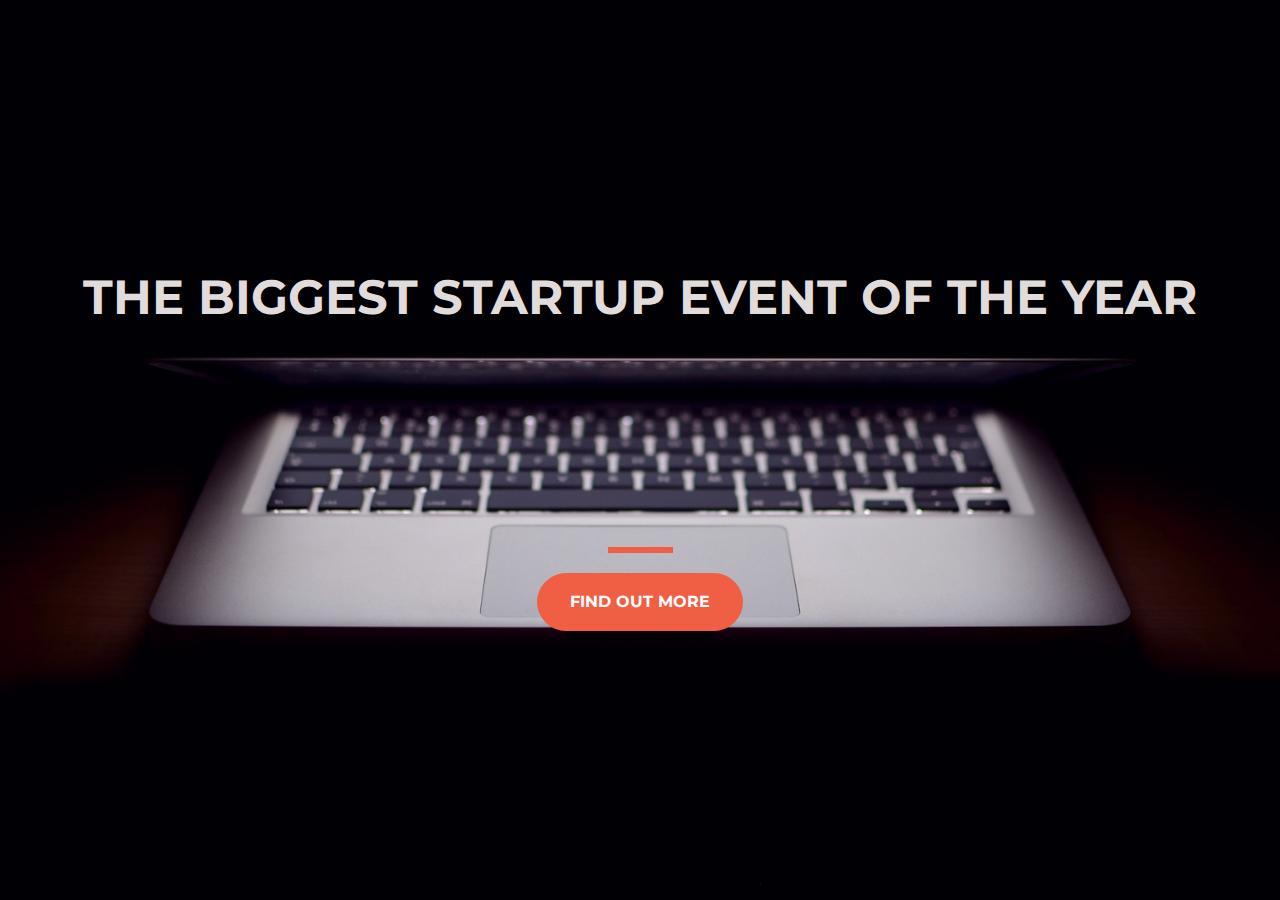
<file: index.html>
<!DOCTYPE html>
<html>
  <head>
    <title>Startup</title>

    <meta charset="utf-8">
    <meta name="viewport" content="width=device-width, initial-scale=1, shrink-to-fit=no">
    <!-- Google Fonts -->
    <link href="https://fonts.googleapis.com/css?family=Montserrat" rel="stylesheet">

    <link href="https://cdn.jsdelivr.net/npm/bootstrap@5.3.3/dist/css/bootstrap.min.css" rel="stylesheet" integrity="sha384-QWTKZyjpPEjISv5WaRU9OFeRpok6YctnYmDr5pNlyT2bRjXh0JMhjY6hW+ALEwIH" crossorigin="anonymous">  

    <link href="style.css" rel="stylesheet">
  </head>
  <body>
    <div class="container d-flex align-items-center h-100">
      <div class="row">
        <header class="text-center col-12">
          <h1 class="text-uppercase"><strong>The biggest startup event of the year</strong></h1>
        </header>
        <div class="buffer col-12"></div>
        <section class="text-center col-12">
          <hr>
          <a href="landing page.html">
            <button class="btn btn-primary btn-xl">Find out more</button>
          </a>
        </section>
      </div>
    </div>
  </body>
</html>
</file>
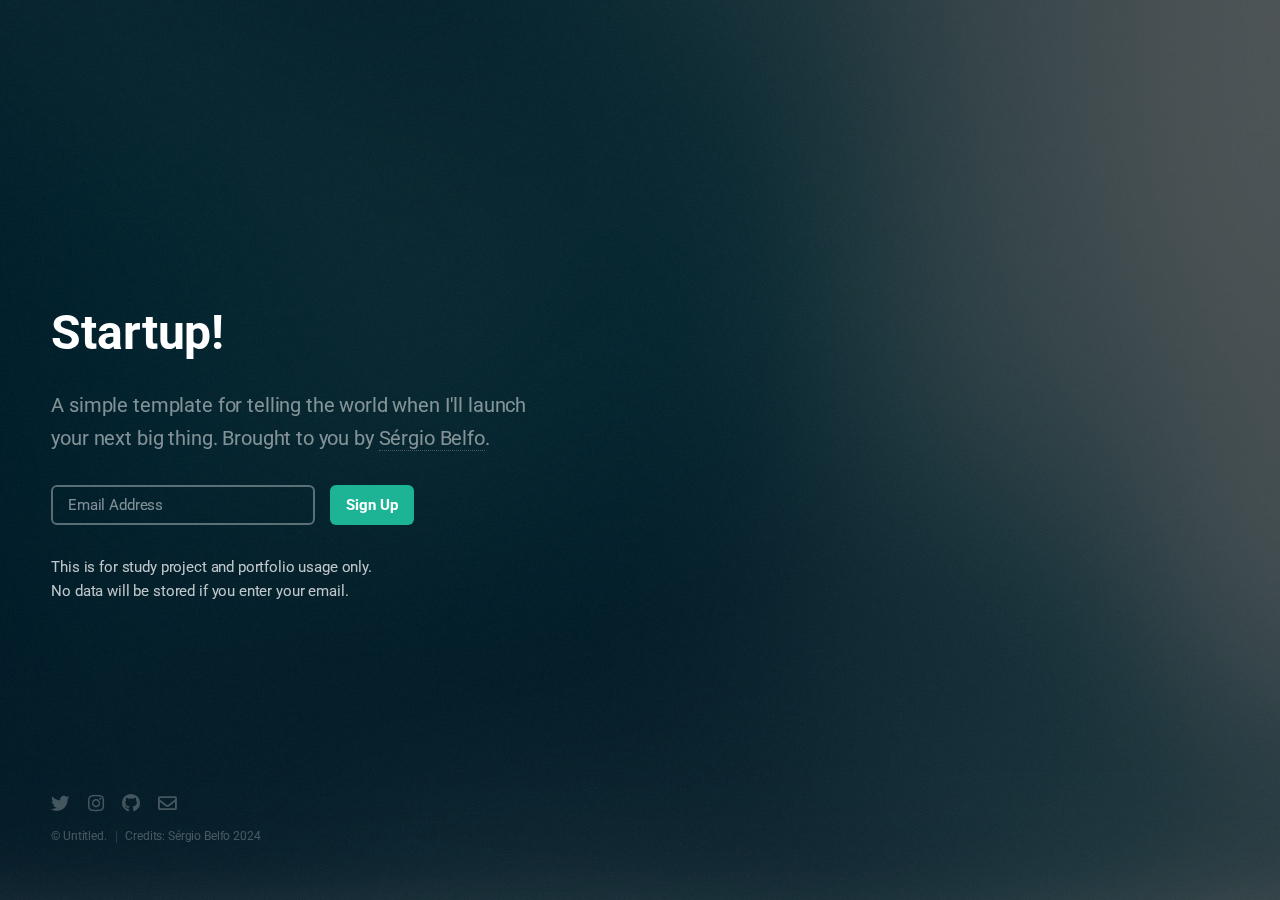
<file: landing page.html>
<!DOCTYPE HTML>
<html>
	<head>
		<title>The Startup Project</title>
		<meta charset="utf-8" />
		<meta name="viewport" content="width=device-width, initial-scale=1, user-scalable=no" />
		<link rel="stylesheet" href="assets/css/main.css" />
	</head>
	<body class="is-preload">

		<!-- Header -->
			<header id="header">
				<h1>Startup!</h1>
				<p>A simple template for telling the world when I'll launch<br />
				your next big thing. Brought to you by <a href="https://github.com/SergioBelfo">Sérgio Belfo</a>.</p>
			</header>

		<!-- Signup Form -->
			<form id="signup-form" method="post" action="#">
				<input type="email" name="email" id="email" placeholder="Email Address" />
				<input type="submit" value="Sign Up" />
			</form>
				<p>This is for study project and portfolio usage only. <br>
				No data will be stored if you enter your email.</p>


		<!-- Footer -->
			<footer id="footer">
				<ul class="icons">
					<li><a href="#" class="icon brands fa-twitter"><span class="label">Twitter</span></a></li>
					<li><a href="#" class="icon brands fa-instagram"><span class="label">Instagram</span></a></li>
					<li><a href="https://github.com/SergioBelfo" class="icon brands fa-github"><span class="label">GitHub</span></a></li>
					<li><a href="#" class="icon fa-envelope"><span class="label">Email</span></a></li>
				</ul>
				<ul class="copyright">
					<li>&copy; Untitled.</li><li>Credits: Sérgio Belfo 2024</li>
				</ul>
			</footer>

		<!-- Scripts -->
			<script src="assets/js/main.js"></script>

	</body>
</html>
</file>
<file: style.css>
body,
html {
  width: 100%;
  height: 100%;
  font-family: 'Montserrat', sans-serif;
  background: url(header.jpg) no-repeat center center fixed;
  background-size: cover;
}

h1 {
  font-size: 3rem;
  color: #e2dbdb;
}

hr {
    margin: 20px auto;
    color: #F05F44;
    border: 3px solid #F05F44;
    max-width: 65px;
    opacity: 1;  
}

.buffer {
  height: 12rem;
}

.btn {
  font-weight: 700;
  border-radius: 300px;
  text-transform: uppercase;
}

.btn-primary {
  background-color: #F05F44;
  border-color: #F05F44;
}

.btn-primary:hover {
  background-color: #ee4b08;
  border-color: #ee4b08;
  border-width: 4px;
}

.btn-xl {
  padding: 1rem 2rem;
}
</file>
<file: assets/css/main.css>
@import url(fontawesome-all.min.css);
@import url("https://fonts.googleapis.com/css?family=Roboto:400,700");

html, body, div, span, applet, object,
iframe, h1, h2, h3, h4, h5, h6, p, blockquote,
pre, a, abbr, acronym, address, big, cite,
code, del, dfn, em, img, ins, kbd, q, s, samp,
small, strike, strong, sub, sup, tt, var, b,
u, i, center, dl, dt, dd, ol, ul, li, fieldset,
form, label, legend, table, caption, tbody,
tfoot, thead, tr, th, td, article, aside,
canvas, details, embed, figure, figcaption,
footer, header, hgroup, menu, nav, output, ruby,
section, summary, time, mark, audio, video {
  margin: 0;
  padding: 0;
  border: 0;
  font-size: 100%;
  font: inherit;
  vertical-align: baseline; }

article, aside, details, figcaption, figure,
footer, header, hgroup, menu, nav, section {
  display: block; }

body {
  line-height: 1; }

ol, ul {
  list-style: none; }

blockquote, q {
  quotes: none; }
  blockquote:before, blockquote:after, q:before, q:after {
    content: '';
    content: none; }

table {
  border-collapse: collapse;
  border-spacing: 0; }

body {
  -webkit-text-size-adjust: none; }

mark {
  background-color: transparent;
  color: inherit; }

input::-moz-focus-inner {
  border: 0;
  padding: 0; }

input, select, textarea {
  -moz-appearance: none;
  -webkit-appearance: none;
  -ms-appearance: none;
  appearance: none; }

/* Basic */
@-ms-viewport {
  width: device-width; }

body {
  -ms-overflow-style: scrollbar; }

@media screen and (max-width: 480px) {
  html, body {
    min-width: 320px; } }

html {
  box-sizing: border-box; }

*, *:before, *:after {
  box-sizing: inherit; }

html, body {
  height: 100%;
  overflow-x: hidden;
  width: 100%; }
  @media screen and (max-height: 640px) {
    html, body {
      height: auto;
      min-height: 100%; } }

body {
  display: -moz-flex;
  display: -webkit-flex;
  display: -ms-flex;
  display: flex;
  -moz-flex-direction: column;
  -webkit-flex-direction: column;
  -ms-flex-direction: column;
  flex-direction: column;
  -moz-justify-content: center;
  -webkit-justify-content: center;
  -ms-justify-content: center;
  justify-content: center;
  background-color: #000;
  padding: 6em 4em 4em 4em; }
  body.is-preload *, body.is-preload *:before, body.is-preload *:after {
    -moz-animation: none !important;
    -webkit-animation: none !important;
    -ms-animation: none !important;
    animation: none !important;
    -moz-transition: none !important;
    -webkit-transition: none !important;
    -ms-transition: none !important;
    transition: none !important; }
  body > * {
    position: relative;
    z-index: 2; }
  @media screen and (max-width: 1680px) {
    body {
      padding: 6em 3.5em 3.5em 3.5em; } }
  @media screen and (max-width: 736px) {
    body {
      padding: 5em 2em 2em 2em; } }
  @media screen and (max-width: 360px) {
    body {
      padding: 5em 1.25em 1.25em 1.25em; } }

/* BG */
#bg {
  -moz-transition: opacity 2s ease-in-out;
  -webkit-transition: opacity 2s ease-in-out;
  -ms-transition: opacity 2s ease-in-out;
  transition: opacity 2s ease-in-out;
  height: 100%;
  left: 0;
  opacity: 0.375;
  position: fixed;
  top: 0;
  width: 100%;
  z-index: 1; }
  #bg div {
    -moz-transition: opacity 3s ease;
    -webkit-transition: opacity 3s ease;
    -ms-transition: opacity 3s ease;
    transition: opacity 3s ease;
    background-size: cover;
    height: 100%;
    left: 0;
    opacity: 0;
    position: absolute;
    top: 0;
    visibility: hidden;
    width: 150%; }
    #bg div.visible {
      -moz-animation: bg 45s linear infinite;
      -webkit-animation: bg 45s linear infinite;
      -ms-animation: bg 45s linear infinite;
      animation: bg 45s linear infinite;
      opacity: 1;
      visibility: visible;
      z-index: 1; }
      #bg div.visible.top {
        z-index: 2; }
      @media screen and (max-width: 1280px) {
        #bg div.visible {
          -moz-animation: bg 29.25s linear infinite;
          -webkit-animation: bg 29.25s linear infinite;
          -ms-animation: bg 29.25s linear infinite;
          animation: bg 29.25s linear infinite; } }
      @media screen and (max-width: 736px) {
        #bg div.visible {
          -moz-animation: bg 18s linear infinite;
          -webkit-animation: bg 18s linear infinite;
          -ms-animation: bg 18s linear infinite;
          animation: bg 18s linear infinite; } }
    #bg div:only-child {
      -moz-animation-direction: alternate !important;
      -webkit-animation-direction: alternate !important;
      -ms-animation-direction: alternate !important;
      animation-direction: alternate !important; }
  body.is-preload #bg {
    opacity: 0; }

@-moz-keyframes bg {
  0% {
    -moz-transform: translateX(0);
    -webkit-transform: translateX(0);
    -ms-transform: translateX(0);
    transform: translateX(0); }
  100% {
    -moz-transform: translateX(-25%);
    -webkit-transform: translateX(-25%);
    -ms-transform: translateX(-25%);
    transform: translateX(-25%); } }

@-webkit-keyframes bg {
  0% {
    -moz-transform: translateX(0);
    -webkit-transform: translateX(0);
    -ms-transform: translateX(0);
    transform: translateX(0); }
  100% {
    -moz-transform: translateX(-25%);
    -webkit-transform: translateX(-25%);
    -ms-transform: translateX(-25%);
    transform: translateX(-25%); } }

@-ms-keyframes bg {
  0% {
    -moz-transform: translateX(0);
    -webkit-transform: translateX(0);
    -ms-transform: translateX(0);
    transform: translateX(0); }
  100% {
    -moz-transform: translateX(-25%);
    -webkit-transform: translateX(-25%);
    -ms-transform: translateX(-25%);
    transform: translateX(-25%); } }

@keyframes bg {
  0% {
    -moz-transform: translateX(0);
    -webkit-transform: translateX(0);
    -ms-transform: translateX(0);
    transform: translateX(0); }
  100% {
    -moz-transform: translateX(-25%);
    -webkit-transform: translateX(-25%);
    -ms-transform: translateX(-25%);
    transform: translateX(-25%); } }

/* Type */
body, input, select, textarea {
  color: rgba(255, 255, 255, 0.75);
  font-family: "Roboto", sans-serif;
  font-size: 16pt;
  font-weight: 400;
  letter-spacing: -0.01em;
  line-height: 1.65em; }
  @media screen and (max-width: 1680px) {
    body, input, select, textarea {
      font-size: 12pt; } }
  @media screen and (max-width: 1280px) {
    body, input, select, textarea {
      font-size: 11pt; } }
  @media screen and (max-width: 980px) {
    body, input, select, textarea {
      font-size: 12pt; } }
  @media screen and (max-width: 736px) {
    body, input, select, textarea {
      font-size: 12pt; } }
  @media screen and (max-width: 480px) {
    body, input, select, textarea {
      font-size: 12pt; } }

a {
  -moz-transition: border-bottom-color 0.2s ease, color 0.2s ease;
  -webkit-transition: border-bottom-color 0.2s ease, color 0.2s ease;
  -ms-transition: border-bottom-color 0.2s ease, color 0.2s ease;
  transition: border-bottom-color 0.2s ease, color 0.2s ease;
  border-bottom: dotted 1px rgba(255, 255, 255, 0.25);
  color: #1cb495;
  text-decoration: none; }
  a:hover {
    border-bottom-color: transparent;
    color: #1cb495 !important;
    text-decoration: none; }

strong, b {
  color: #fff;
  font-weight: 700; }

em, i {
  font-style: italic; }

p {
  margin: 0 0 2em 0; }

h1, h2, h3, h4, h5, h6 {
  color: #fff;
  font-weight: 700;
  line-height: 1em;
  margin: 0 0 1em 0; }
  h1 a, h2 a, h3 a, h4 a, h5 a, h6 a {
    color: inherit;
    text-decoration: none; }

h1 {
  font-size: 2.5em;
  line-height: 1.25em; }

h2 {
  font-size: 1.75em;
  line-height: 1.5em; }

h3 {
  font-size: 1.35em;
  line-height: 1.5em; }

h4 {
  font-size: 1.1em;
  line-height: 1.5em; }

h5 {
  font-size: 0.9em;
  line-height: 1.5em; }

h6 {
  font-size: 0.7em;
  line-height: 1.5em; }

sub {
  font-size: 0.8em;
  position: relative;
  top: 0.5em; }

sup {
  font-size: 0.8em;
  position: relative;
  top: -0.5em; }

blockquote {
  border-left: solid 8px rgba(255, 255, 255, 0.35);
  font-style: italic;
  margin: 0 0 2em 0;
  padding: 0.5em 0 0.5em 2em; }

code {
  background: rgba(255, 255, 255, 0.125);
  border-radius: 6px;
  border: solid 2px rgba(255, 255, 255, 0.35);
  font-family: "Courier New", monospace;
  font-size: 0.9em;
  margin: 0 0.25em;
  padding: 0.25em 0.65em; }

pre {
  -webkit-overflow-scrolling: touch;
  font-family: "Courier New", monospace;
  font-size: 0.9em;
  margin: 0 0 2em 0; }
  pre code {
    display: block;
    line-height: 1.75em;
    padding: 1em 1.5em;
    overflow-x: auto; }

hr {
  border: 0;
  border-bottom: solid 2px rgba(255, 255, 255, 0.35);
  margin: 2em 0; }
  hr.major {
    margin: 3em 0; }

/* Section/Article */
section.special, article.special {
  text-align: center; }

header p {
  color: rgba(255, 255, 255, 0.5);
  position: relative;
  margin: 0 0 1.5em 0; }

header h2 + p {
  font-size: 1.25em;
  margin-top: -1em;
  line-height: 1.5em; }

header h3 + p {
  font-size: 1.1em;
  margin-top: -0.8em;
  line-height: 1.5em; }

header h4 + p,
header h5 + p,
header h6 + p {
  font-size: 0.9em;
  margin-top: -0.6em;
  line-height: 1.5em; }

@media screen and (max-width: 980px) {
  header br {
    display: none; } }

@media screen and (max-width: 736px) {
  header br {
    display: inline; } }

@media screen and (max-width: 480px) {
  header br {
    display: none; } }

/* Icon */
.icon {
  text-decoration: none;
  border-bottom: none;
  position: relative; }
  .icon:before {
    -moz-osx-font-smoothing: grayscale;
    -webkit-font-smoothing: antialiased;
    display: inline-block;
    font-style: normal;
    font-variant: normal;
    text-rendering: auto;
    line-height: 1;
    text-transform: none !important;
    font-family: 'Font Awesome 5 Free';
    font-weight: 400; }
  .icon > .label {
    display: none; }
  .icon:before {
    line-height: inherit; }
  .icon.solid:before {
    font-weight: 900; }
  .icon.brands:before {
    font-family: 'Font Awesome 5 Brands'; }

/* List */
ol {
  list-style: decimal;
  margin: 0 0 2em 0;
  padding-left: 1.25em; }
  ol li {
    padding-left: 0.25em; }

ul {
  list-style: disc;
  margin: 0 0 2em 0;
  padding-left: 1em; }
  ul li {
    padding-left: 0.5em; }

/* Icons */
ul.icons {
  cursor: default;
  list-style: none;
  padding-left: 0; }
  ul.icons li {
    display: inline-block;
    padding: 0 1em 0 0; }
    ul.icons li:last-child {
      padding-right: 0; }
    ul.icons li .icon:before {
      font-size: 1.25em; }
    ul.icons li a {
      color: inherit; }

/* Form */
form {
  margin: 0 0 2em 0; }
  form .message {
    text-decoration: none;
    -moz-transition: opacity 0.2s ease-in-out, -moz-transform 0.2s ease-in-out;
    -webkit-transition: opacity 0.2s ease-in-out, -webkit-transform 0.2s ease-in-out;
    -ms-transition: opacity 0.2s ease-in-out, -ms-transform 0.2s ease-in-out;
    transition: opacity 0.2s ease-in-out, transform 0.2s ease-in-out;
    -moz-transform: scale(1.05);
    -webkit-transform: scale(1.05);
    -ms-transform: scale(1.05);
    transform: scale(1.05);
    height: 2.75em;
    line-height: 2.75em;
    opacity: 0; }
    form .message:before {
      -moz-osx-font-smoothing: grayscale;
      -webkit-font-smoothing: antialiased;
      display: inline-block;
      font-style: normal;
      font-variant: normal;
      text-rendering: auto;
      line-height: 1;
      text-transform: none !important;
      font-family: 'Font Awesome 5 Free';
      font-weight: 900; }
    form .message:before {
      margin-right: 0.5em; }
    form .message.visible {
      -moz-transform: scale(1);
      -webkit-transform: scale(1);
      -ms-transform: scale(1);
      transform: scale(1);
      opacity: 1; }
    form .message.success {
      color: #1cb495; }
      form .message.success:before {
        content: '\f00c'; }
    form .message.failure {
      color: #ff2361; }
      form .message.failure:before {
        content: '\f119'; }

label {
  color: #fff;
  display: block;
  font-size: 0.9em;
  font-weight: 700;
  margin: 0 0 1em 0; }

@-moz-keyframes focus {
  0% {
    -moz-transform: scale(1);
    -webkit-transform: scale(1);
    -ms-transform: scale(1);
    transform: scale(1); }
  50% {
    -moz-transform: scale(1.025);
    -webkit-transform: scale(1.025);
    -ms-transform: scale(1.025);
    transform: scale(1.025); }
  100% {
    -moz-transform: scale(1);
    -webkit-transform: scale(1);
    -ms-transform: scale(1);
    transform: scale(1); } }

@-webkit-keyframes focus {
  0% {
    -moz-transform: scale(1);
    -webkit-transform: scale(1);
    -ms-transform: scale(1);
    transform: scale(1); }
  50% {
    -moz-transform: scale(1.025);
    -webkit-transform: scale(1.025);
    -ms-transform: scale(1.025);
    transform: scale(1.025); }
  100% {
    -moz-transform: scale(1);
    -webkit-transform: scale(1);
    -ms-transform: scale(1);
    transform: scale(1); } }

@-ms-keyframes focus {
  0% {
    -moz-transform: scale(1);
    -webkit-transform: scale(1);
    -ms-transform: scale(1);
    transform: scale(1); }
  50% {
    -moz-transform: scale(1.025);
    -webkit-transform: scale(1.025);
    -ms-transform: scale(1.025);
    transform: scale(1.025); }
  100% {
    -moz-transform: scale(1);
    -webkit-transform: scale(1);
    -ms-transform: scale(1);
    transform: scale(1); } }

@keyframes focus {
  0% {
    -moz-transform: scale(1);
    -webkit-transform: scale(1);
    -ms-transform: scale(1);
    transform: scale(1); }
  50% {
    -moz-transform: scale(1.025);
    -webkit-transform: scale(1.025);
    -ms-transform: scale(1.025);
    transform: scale(1.025); }
  100% {
    -moz-transform: scale(1);
    -webkit-transform: scale(1);
    -ms-transform: scale(1);
    transform: scale(1); } }

input[type="text"],
input[type="password"],
input[type="email"],
select,
textarea {
  -moz-appearance: none;
  -webkit-appearance: none;
  -ms-appearance: none;
  appearance: none;
  -moz-transform: scale(1);
  -webkit-transform: scale(1);
  -ms-transform: scale(1);
  transform: scale(1);
  -moz-transition: border-color 0.2s ease, background-color 0.2s ease;
  -webkit-transition: border-color 0.2s ease, background-color 0.2s ease;
  -ms-transition: border-color 0.2s ease, background-color 0.2s ease;
  transition: border-color 0.2s ease, background-color 0.2s ease;
  background-color: transparent;
  border-radius: 6px;
  border: none;
  border: solid 2px rgba(255, 255, 255, 0.35);
  color: inherit;
  display: block;
  outline: 0;
  padding: 0 1em;
  text-decoration: none;
  width: 100%; }
  input[type="text"]:invalid,
  input[type="password"]:invalid,
  input[type="email"]:invalid,
  select:invalid,
  textarea:invalid {
    box-shadow: none; }
  input[type="text"]:focus,
  input[type="password"]:focus,
  input[type="email"]:focus,
  select:focus,
  textarea:focus {
    -moz-animation: focus 0.1s;
    -webkit-animation: focus 0.1s;
    -ms-animation: focus 0.1s;
    animation: focus 0.1s;
    background-color: rgba(255, 255, 255, 0.125);
    border-color: #1cb495; }

select {
  background-image: url("data:image/svg+xml;charset=utf8,%3Csvg xmlns='http://www.w3.org/2000/svg' width='40' height='40' preserveAspectRatio='none' viewBox='0 0 40 40'%3E%3Cpath d='M9.4,12.3l10.4,10.4l10.4-10.4c0.2-0.2,0.5-0.4,0.9-0.4c0.3,0,0.6,0.1,0.9,0.4l3.3,3.3c0.2,0.2,0.4,0.5,0.4,0.9 c0,0.4-0.1,0.6-0.4,0.9L20.7,31.9c-0.2,0.2-0.5,0.4-0.9,0.4c-0.3,0-0.6-0.1-0.9-0.4L4.3,17.3c-0.2-0.2-0.4-0.5-0.4-0.9 c0-0.4,0.1-0.6,0.4-0.9l3.3-3.3c0.2-0.2,0.5-0.4,0.9-0.4S9.1,12.1,9.4,12.3z' fill='rgba(255, 255, 255, 0.35)' /%3E%3C/svg%3E");
  background-size: 1.25rem;
  background-repeat: no-repeat;
  background-position: calc(100% - 1rem) center;
  height: 2.75em;
  padding-right: 2.75em;
  text-overflow: ellipsis; }
  select option {
    color: #fff;
    background: #000; }
  select:focus::-ms-value {
    background-color: transparent; }
  select::-ms-expand {
    display: none; }

input[type="text"],
input[type="password"],
input[type="email"],
select {
  height: 2.75em; }

textarea {
  padding: 0.75em 1em; }

input[type="checkbox"],
input[type="radio"] {
  -moz-appearance: none;
  -webkit-appearance: none;
  -ms-appearance: none;
  appearance: none;
  display: block;
  float: left;
  margin-right: -2em;
  opacity: 0;
  width: 1em;
  z-index: -1; }
  input[type="checkbox"] + label,
  input[type="radio"] + label {
    text-decoration: none;
    color: rgba(255, 255, 255, 0.75);
    cursor: pointer;
    display: inline-block;
    font-size: 1em;
    font-weight: 400;
    padding-left: 2.4em;
    padding-right: 0.75em;
    position: relative; }
    input[type="checkbox"] + label:before,
    input[type="radio"] + label:before {
      -moz-osx-font-smoothing: grayscale;
      -webkit-font-smoothing: antialiased;
      display: inline-block;
      font-style: normal;
      font-variant: normal;
      text-rendering: auto;
      line-height: 1;
      text-transform: none !important;
      font-family: 'Font Awesome 5 Free';
      font-weight: 900; }
    input[type="checkbox"] + label:before,
    input[type="radio"] + label:before {
      background: rgba(255, 255, 255, 0.125);
      border-radius: 6px;
      border: solid 2px rgba(255, 255, 255, 0.35);
      content: '';
      display: inline-block;
      font-size: 0.8em;
      height: 1.65em;
      left: 0;
      line-height: 1.65em;
      position: absolute;
      text-align: center;
      top: 0;
      width: 1.65em; }
  input[type="checkbox"]:checked + label:before,
  input[type="radio"]:checked + label:before {
    background: #1cb495;
    border-color: #1cb495;
    color: #ffffff;
    content: '\f00c'; }
  input[type="checkbox"]:focus + label:before,
  input[type="radio"]:focus + label:before {
    border-color: #1cb495;
    box-shadow: 0 0 0 2px #1cb495; }

input[type="checkbox"] + label:before {
  border-radius: 6px; }

input[type="radio"] + label:before {
  border-radius: 100%; }

::-webkit-input-placeholder {
  color: rgba(255, 255, 255, 0.5) !important;
  opacity: 1.0; }

:-moz-placeholder {
  color: rgba(255, 255, 255, 0.5) !important;
  opacity: 1.0; }

::-moz-placeholder {
  color: rgba(255, 255, 255, 0.5) !important;
  opacity: 1.0; }

:-ms-input-placeholder {
  color: rgba(255, 255, 255, 0.5) !important;
  opacity: 1.0; }

.formerize-placeholder {
  color: rgba(255, 255, 255, 0.5) !important;
  opacity: 1.0; }

/* Button */
input[type="submit"],
input[type="reset"],
input[type="button"],
button,
.button {
  -moz-appearance: none;
  -webkit-appearance: none;
  -ms-appearance: none;
  appearance: none;
  -moz-transition: background-color 0.2s ease-in-out, color 0.2s ease-in-out, opacity 0.2s ease-in-out;
  -webkit-transition: background-color 0.2s ease-in-out, color 0.2s ease-in-out, opacity 0.2s ease-in-out;
  -ms-transition: background-color 0.2s ease-in-out, color 0.2s ease-in-out, opacity 0.2s ease-in-out;
  transition: background-color 0.2s ease-in-out, color 0.2s ease-in-out, opacity 0.2s ease-in-out;
  background-color: #1cb495;
  border-radius: 6px;
  border: 0;
  color: #ffffff !important;
  cursor: pointer;
  display: inline-block;
  font-weight: 700;
  height: 2.75em;
  line-height: 2.75em;
  padding: 0 1.125em;
  text-align: center;
  text-decoration: none;
  white-space: nowrap; }
  input[type="submit"]:hover,
  input[type="reset"]:hover,
  input[type="button"]:hover,
  button:hover,
  .button:hover {
    background-color: #1fcaa7; }
  input[type="submit"]:active,
  input[type="reset"]:active,
  input[type="button"]:active,
  button:active,
  .button:active {
    background-color: #199e83; }
  input[type="submit"].disabled, input[type="submit"]:disabled,
  input[type="reset"].disabled,
  input[type="reset"]:disabled,
  input[type="button"].disabled,
  input[type="button"]:disabled,
  button.disabled,
  button:disabled,
  .button.disabled,
  .button:disabled {
    opacity: 0.5; }
  @media screen and (max-width: 480px) {
    input[type="submit"],
    input[type="reset"],
    input[type="button"],
    button,
    .button {
      padding: 0; } }

/* Header */
#header h1 {
  font-size: 3.25em;
  margin: 0 0 0.55em 0; }

#header p {
  font-size: 1.35em;
  line-height: 1.65em; }

#header a {
  color: inherit; }

@media screen and (max-width: 736px) {
  #header h1 {
    font-size: 2em; }
  #header p {
    font-size: 1em; } }

@media screen and (max-width: 480px) {
  #header {
    margin: 0 0 1em 0; } }

/* Signup Form */
#signup-form {
  display: -moz-flex;
  display: -webkit-flex;
  display: -ms-flex;
  display: flex;
  position: relative; }
  #signup-form input[type="text"],
  #signup-form input[type="password"],
  #signup-form input[type="email"] {
    width: 18em; }
  #signup-form > * {
    margin: 0 0 0 1em; }
  #signup-form > :first-child {
    margin: 0 0 0 0; }
  @media screen and (max-width: 480px) {
    #signup-form {
      -moz-flex-direction: column;
      -webkit-flex-direction: column;
      -ms-flex-direction: column;
      flex-direction: column; }
      #signup-form input[type="type"],
      #signup-form input[type="password"],
      #signup-form input[type="email"] {
        width: 100%; }
      #signup-form > * {
        margin: 1.25em 0 0 0; }
      #signup-form .message {
        bottom: -1.5em;
        font-size: 0.9em;
        height: 1em;
        left: 0;
        line-height: inherit;
        margin-top: 0;
        position: absolute; } }

/* Footer */
#footer {
  -moz-transition: opacity 0.5s ease-in-out;
  -webkit-transition: opacity 0.5s ease-in-out;
  -ms-transition: opacity 0.5s ease-in-out;
  transition: opacity 0.5s ease-in-out;
  bottom: 4em;
  color: rgba(255, 255, 255, 0.5);
  left: 4em;
  opacity: 0.5;
  position: absolute; }
  #footer .icons {
    margin: 0 0 0.5em 0; }
  #footer .copyright {
    font-size: 0.8em;
    list-style: none;
    padding: 0; }
    #footer .copyright li {
      border-left: solid 1px rgba(255, 255, 255, 0.25);
      display: inline-block;
      line-height: 1em;
      margin: 0 0 0 0.75em;
      padding: 0 0 0 0.75em; }
      #footer .copyright li:first-child {
        border-left: 0;
        margin-left: 0;
        padding-left: 0; }
    #footer .copyright a {
      color: inherit; }
  #footer:hover {
    opacity: 1; }
  #footer > :last-child {
    margin-bottom: 0; }
  @media screen and (max-width: 1680px) {
    #footer {
      bottom: 3.5em;
      left: 3.5em; } }
  @media screen and (max-width: 736px) {
    #footer {
      bottom: 2em;
      left: 2em; } }
  @media screen and (max-width: 360px) {
    #footer {
      bottom: 1.25em;
      left: 1.25em; } }
  @media screen and (max-height: 640px) {
    #footer {
      bottom: auto;
      left: auto;
      margin: 1em 0 0 0;
      position: relative; } }
</file>
